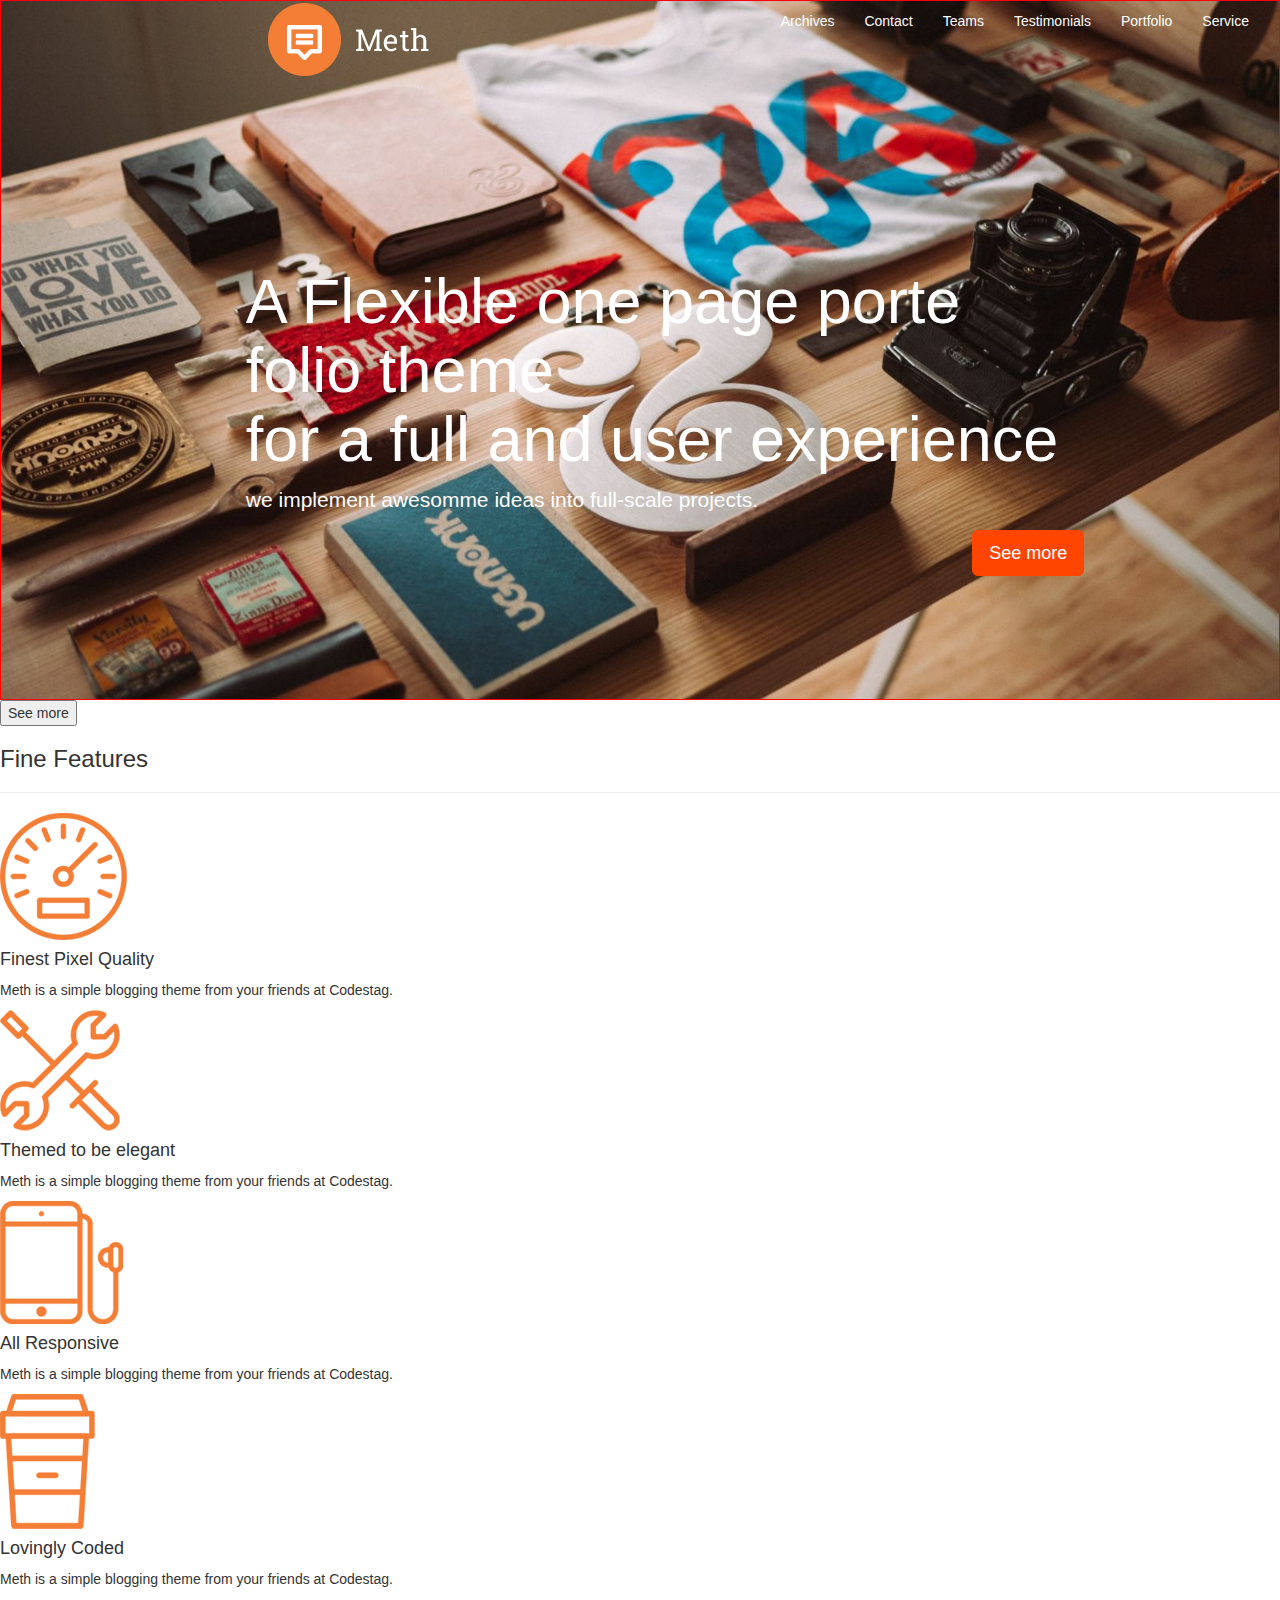
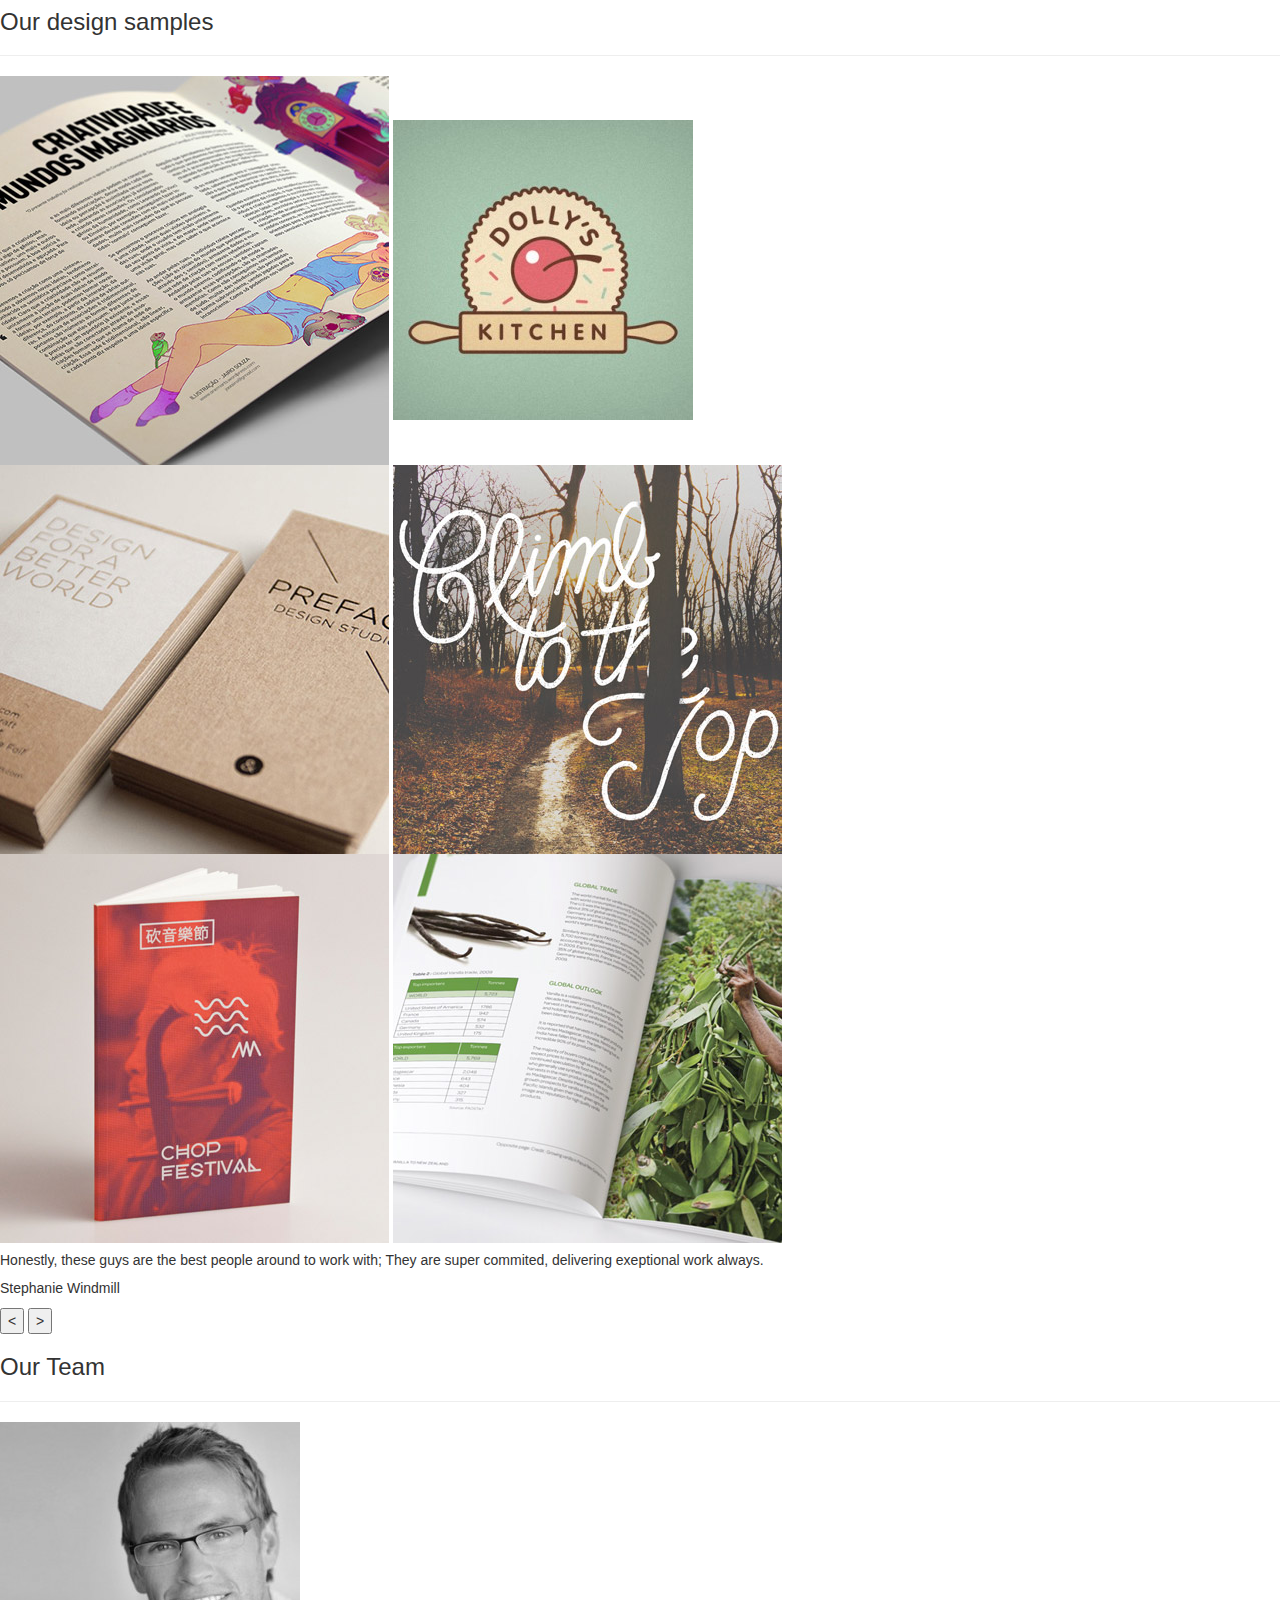
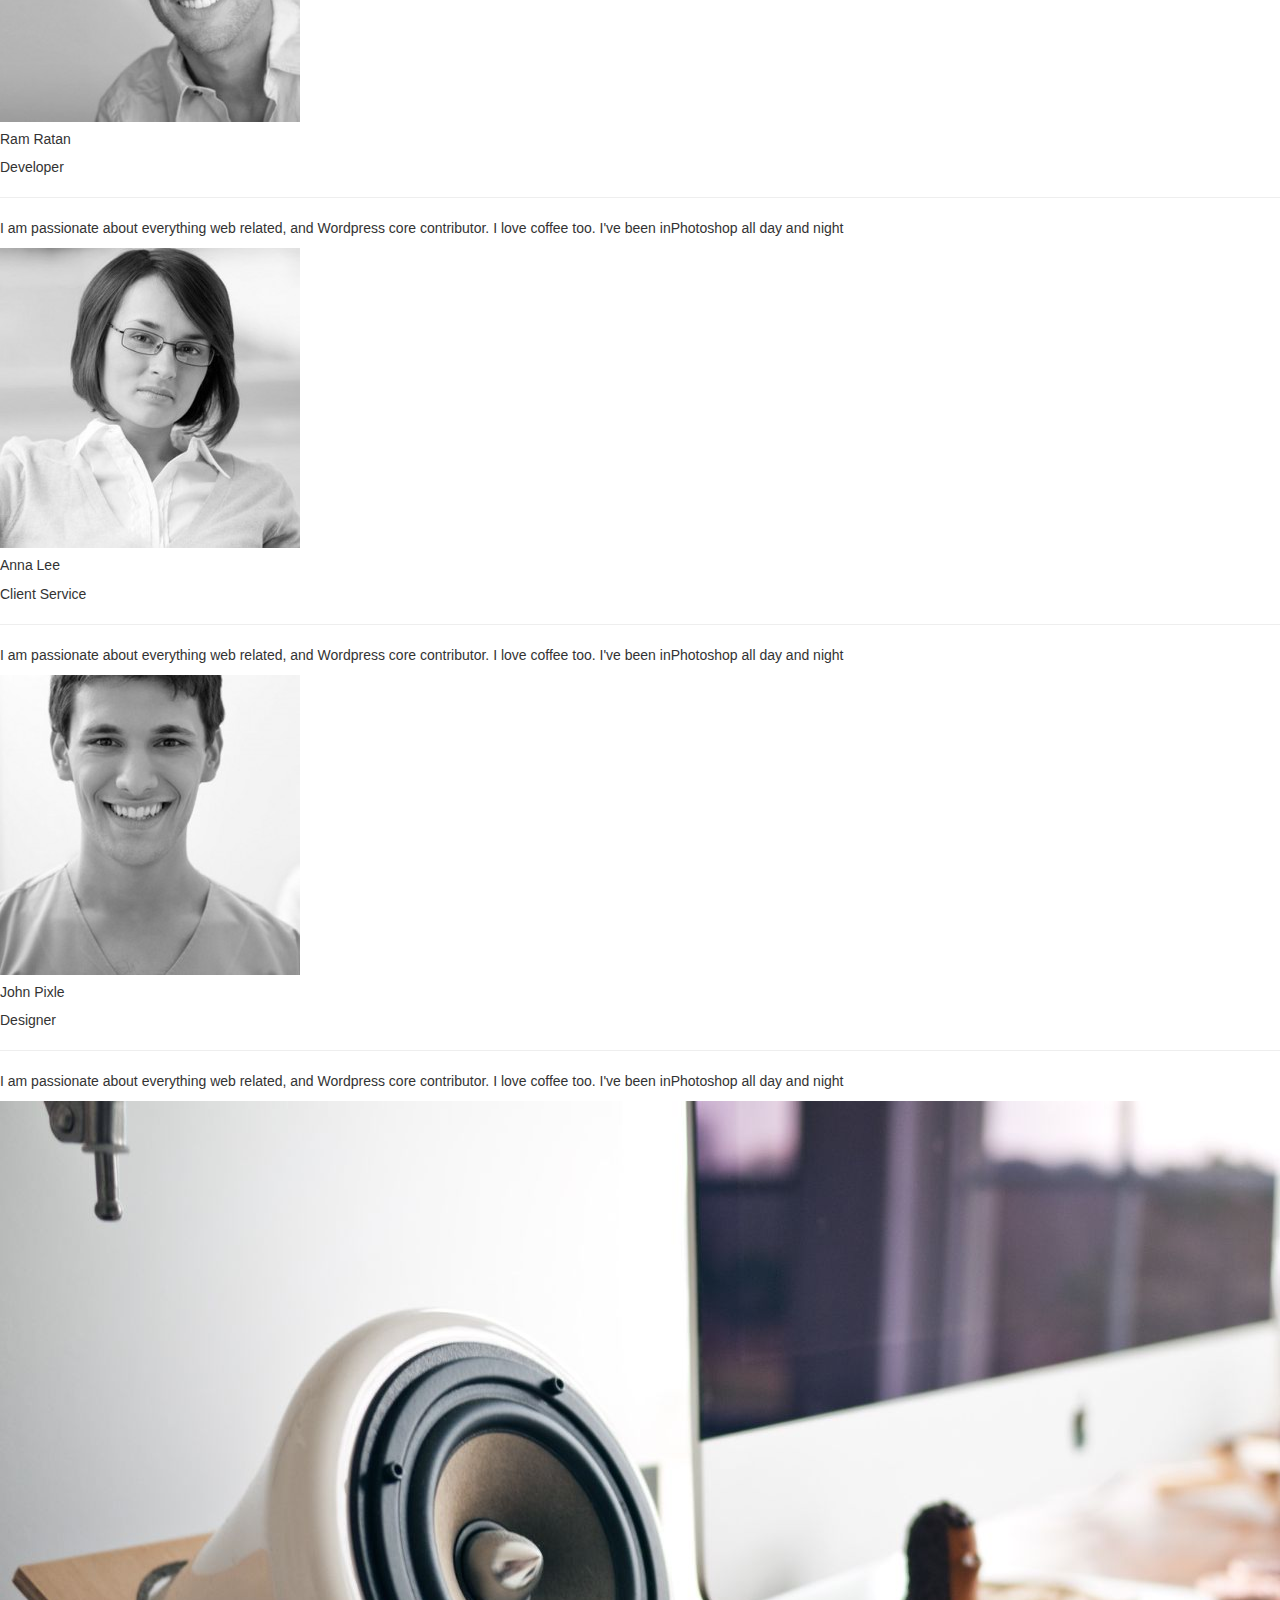
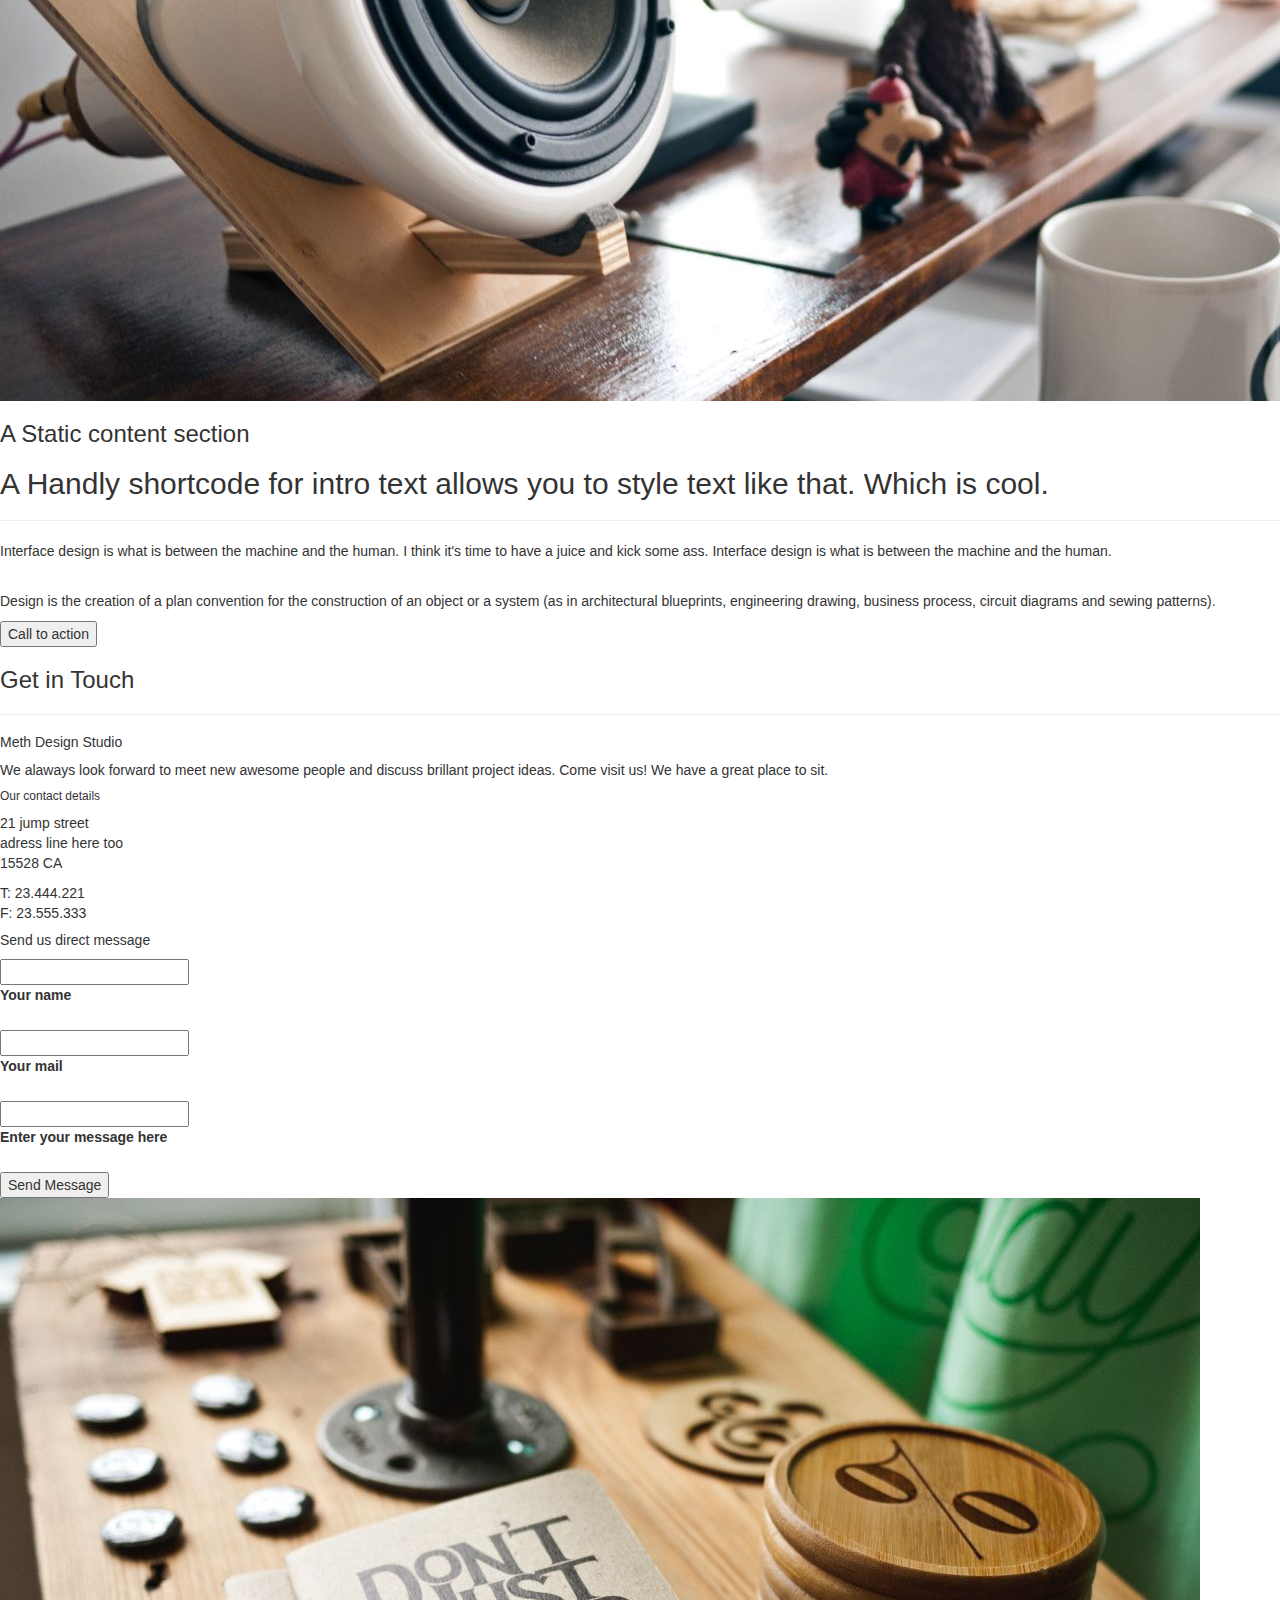
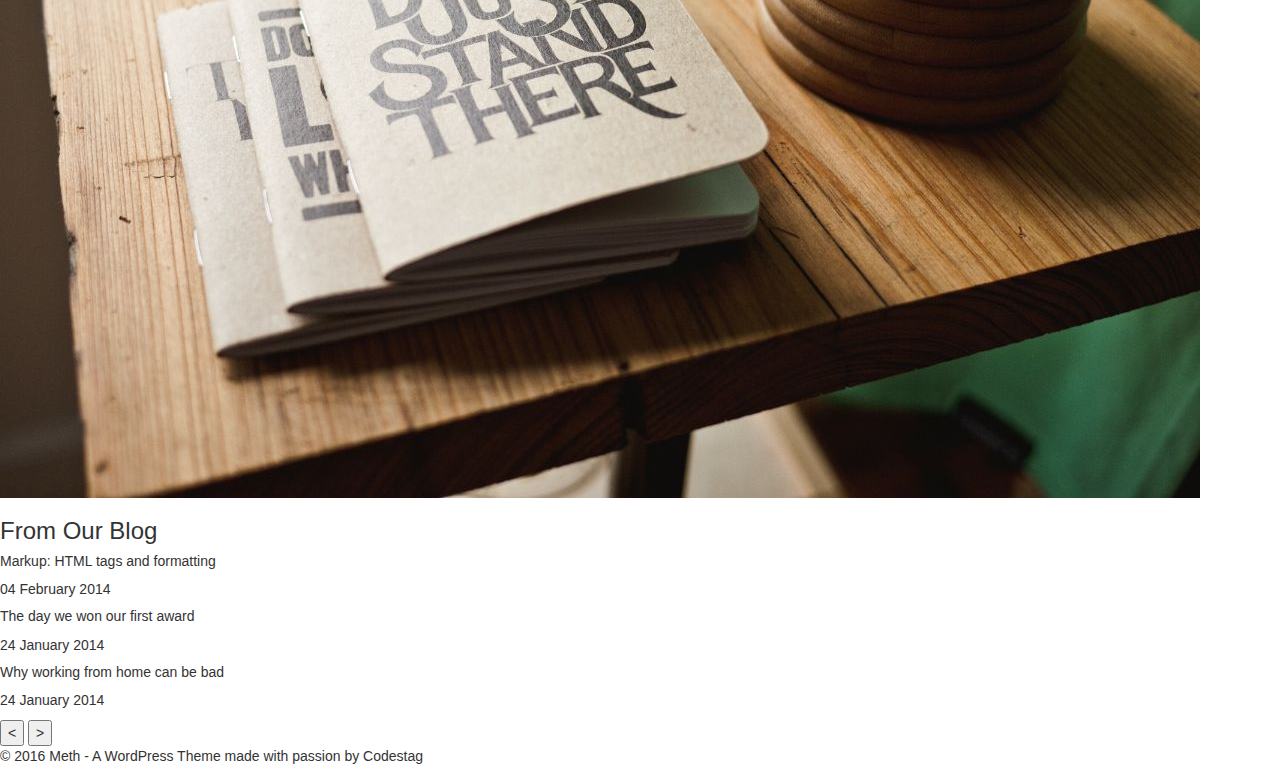
<file: index.html>
<!DOCTYPE html>
<html>
  <head>
        <meta charset="utf-8">
        <title>Maquette-2</title>
      <link rel="stylesheet" href="css/master.css">
      <link rel="stylesheet" href=css/bootstrapCustom.css>
        <script src="js/jquery.js"></script>

  </head>
  <body>

    
      <header >


        <div id="jumble" class="container1">

            <div class="container-fluid">
                  <!-- <a class="navbar-brand" href="#">
                         <img alt="Brand" src="...">
                       </a> -->
               <nav class=".navbar-default .navbar-nav  " >
                     <a id= class="navbar-brand" href="#">
                        <img src="./img/logo.png" alt="Brand" class="logos">
               <!-- <img class="logo" src="./img/logo.png" class="logo">  -->
                     </a>
                <ul class="nav">
                   <li><a href="#"> Service</a></li>
                   <li><a href="index.html">   Portfolio</a></li>
                   <li><a href="index.html">    Testimonials</a></li>
                   <li><a href="#stitre">    Teams</a></li>
                   <li><a href="index.html">    Contact</a></li>
                   <li><a href="index.html">    Archives</a></li>
                </ul>
              </nav>


              <div class="jumbotron">
           <h1 class="titre">A Flexible one page porte folio theme</br>for a full and user experience </h1>
           <p class="sous-titre"> we implement awesomme ideas into full-scale projects.</p>
           <!-- <button type="button1" name="button1">See more</button> -->
          <p><a class="btn btn-warning btn-lg" href="button1" role="button">See more</a></p>
         </div>
       </div>
     </div>
     </div>
      </header>






          <div class="titre">




          <input class="button1" type="submit" name="valider" value="See more"/>
        </div>
      </header>
      <div class="stitre">
        <h3>Fine Features</h3>
          <div class="ligne">
            <hr>
          </div>
      </div>
      <section class="section1">
        <article>
          <div class="bloc">
            <img class="image" src="img/icon1.png" alt="icone 1"/>
            <div class="bloctexte">
              <h4>Finest Pixel Quality</h4>
              <p> Meth is a simple blogging theme from your friends at Codestag.</p>
            </div>
          </div>
          <div class="bloc">
            <img class="image" src="img/icon4.png" alt="icone 2"/>
            <div class="bloctexte">
              <h4>Themed to be elegant</h4>
              <p> Meth is a simple blogging theme from your friends at Codestag.</p>
            </div>
          </div>
        </article>

        <article>
          <div class="bloc">
            <img class="image" src="img/icon2.png" alt="icone 4"/>
            <div class="bloctexte">
              <h4>All Responsive</h4>
              <p> Meth is a simple blogging theme from your friends at Codestag.</p>
            </div>
          </div>
          <div class="bloc">
            <img id="imageB" src="img/icon3.png" alt="icone 3"/>
            <div class="bloctexte">
              <h4>Lovingly Coded</h4>
              <p> Meth is a simple blogging theme from your friends at Codestag.</p>
            </div>
          </div>
        </article>
      </section>

      <div class="stitre">
        <h3>Our design samples</h3>
          <div class="ligne">
            <hr>
          </div>
      </div>

      <ul class="menu2">
        <a id="aspec" href="#">All</a>
        <a href="#">Design</a>
        <a href="#">Illustration</a>
        <a href="#">Logo Design</a>
        <a href="#">Typography</a>
      </ul>

      <section class="section2">
        <article>
          <img src="img/portfolio1.jpg" alt="image1"/>
          <img id="imgspec" src="img/portfolio4.jpg" alt="image4"/>
        </article>
        <article>
          <img src="img/portfolio2.jpg" alt="image2"/>
          <img src="img/portfolio5.jpg" alt="image5"/>
        </article>
        <article>
          <img src="img/portfolio3.jpg" alt="image3"/>
          <img src="img/portfolio6.jpg" alt="image6"/>
        </article>
      </section>

      <section class="bandeau">
        <h5>Honestly, these guys are the best people around to work with; They are super commited, delivering exeptional work always.</h5>
      <p>Stephanie Windmill</p>
      <form class="buttonglobal" name="switch" method="post" action="index.html">
        <input class="buttonx" type="submit" name="previous" value="<"/>
        <input class="buttonx" type="submit" name="next" value=">"/>
      </form>
      </section>
      <div class="stitre">
        <h3 id="stitre">Our Team</h3>
          <div class="ligne">
            <hr>
          </div>
      </div>

      <section class="section3">
        <article>
          <img src="img/team1.jpg" alt="portrait1"/>
          <h5>Ram Ratan</h5>
          <p>Developer</p>
          <hr>
          <p> I am passionate about everything web related, and Wordpress core contributor. I love coffee too. I've been inPhotoshop all day and night</p>
       </article>
       <article>
          <img src="img/team2.jpg" alt="portrait2"/>
          <h5>Anna Lee</h5>
          <p>Client Service</p>
          <hr>
          <p> I am passionate about everything web related, and Wordpress core contributor. I love coffee too. I've been inPhotoshop all day and night</p>
       </article>
       <article>
          <img src="img/team3.jpg" alt="portrait3"/>
          <h5>John Pixle</h5>
          <p>Designer</p>
          <hr>
          <p> I am passionate about everything web related, and Wordpress core contributor. I love coffee too. I've been inPhotoshop all day and night</p>
       </article>
     </section>

     <section class="section4">
       <img id="back2" src="img/image2.jpg"/>
         <div class="content1">
           <h3>A Static content section</h3>
           <h2>A Handly shortcode for intro text allows you to style text like that. Which is cool.</h2><hr>
           <p>Interface design is what is between the machine and the human. I think it's time to have a juice and kick some ass. Interface design is what is between the machine and the human.</p></br>
           <p>Design is the creation of a plan convention for the construction of an object or a system (as in architectural blueprints, engineering drawing, business process, circuit diagrams and sewing patterns).</p>

          <input class="button2" type="submit" name="valider" value="Call to action"/>
        </div>
     </section>

     <div class="stitre">
       <h3>Get in Touch</h3>
        <div class="ligne">
          <hr>
        </div>
     </div>

       <section class="section5">
         <article id="art1">
             <h5>Meth Design Studio</h5>
             <p>We alaways look forward to meet new awesome people and discuss brillant project ideas. Come visit us! We have a great place to sit.</p>
          <div class="menuf">
              <div class="adress">
                <h6>Our contact details</h6>
                <p>21 jump street</br>
                  adress line here too</br>
                  15528 CA</p>
              </div>

              <div class="mail">
                <a href="#">hello@meth.com</a>
                <p>T: 23.444.221</br>
                  F: 23.555.333</p>
              </div>
           </div>
           <div class="logof">
             <i class="fa fa-twitter-square fa-3x" aria-hidden="true"></i>
             <i class="fa fa-dribbble fa-3x" aria-hidden="true"></i>
             <i class="fa fa-camera fa-3x" aria-hidden="true"></i>
           </div>
         </article>
         <article id="art2">
           <h5>Send us direct message</h5>

           <form name="contact" method="post" action="index.html">
           <input class="formulaire" type="text" name="name"/></br>
           <label for="name">Your name</label></br></br>
           <input class="formulaire" type="email" name="usermail"></br>
           <label for="usermail">Your mail</label></br></br>
           <input id="biginput" type="text" name="describe"></br>
           <label for="describe">Enter your message here</label></br></br>
           <input class="button3" type="submit" name="valider" value="Send Message"/>
           </form>
         </article>
       </section>

       <section class="section6">
         <img id="back3" src="img/image3.jpg"/>
         <div class="endbox">
            <h3>From Our Blog</h3>
            <div class="ending">
            <article>
              <h5>Markup: HTML tags and formatting</h5>
              <p>04 February 2014</p>
            </article>
            <article>
              <h5>The day we won our first award</h5>
              <p>24 January 2014</p>
            </article>
            <article>
              <h5>Why working from home can be bad</h5>
              <p>24 January 2014</p>
            </article>
          </div>
          <form class="buttonglobal2" name="switchf" method="post" action="index.html">
            <input class="buttony" type="submit" name="previousf" value="<"/>
            <input class="buttony" type="submit" name="nextf" value=">"/>
          </form>
        </div>
       </section>

      <footer>
        <p>© 2016 <span>Meth </span>- A WordPress Theme made with passion by <span>Codestag</span></p>
      </footer>

    </main>
  </body>
</html>
</file>
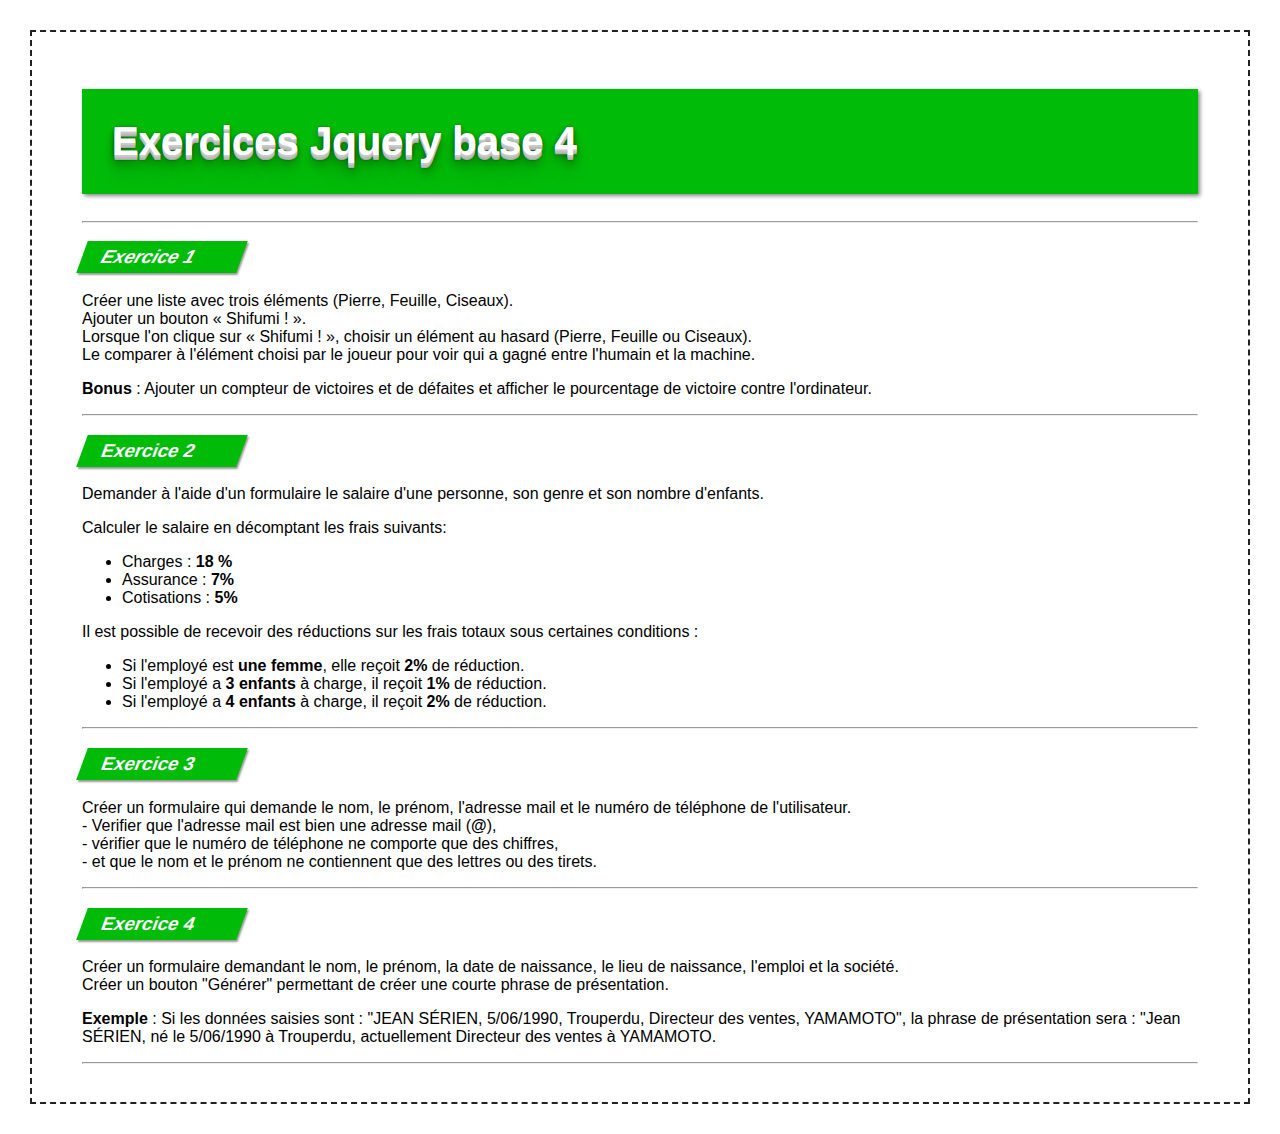
<file: fonts/jquery-exercises-base4-master/index.html>
<!DOCTYPE html>
<html lang="fr">
    <head>
        <meta charset="utf-8">
        <title>Jquery exercices base 3</title>
        <link rel="stylesheet" href="style.css">
        <script src="jquery.js"></script>
    </head>
    <body>
        <h1>Exercices Jquery base 4</h1>

        <hr>
        <!-------------------------------------------- Exercice 1 -------------------------------------->
        <h3><em>Exercice 1</em></h3>
        <p>Créer une liste avec trois éléments (Pierre, Feuille, Ciseaux).<br>
            Ajouter un bouton « Shifumi ! ». <br>
            Lorsque l'on clique sur « Shifumi ! », choisir un élément au hasard (Pierre, Feuille ou Ciseaux).<br>
            Le comparer à l'élément choisi par le joueur pour voir qui a gagné entre l'humain et la machine. </p>
        <p><b>Bonus</b> : Ajouter un compteur de victoires et de défaites et afficher le pourcentage de victoire contre l'ordinateur. </p>
        <hr>
        <!-------------------------------------------- Exercice 2 -------------------------------------->
        <h3>Exercice 2</h3>
        <p>
            Demander à l'aide d'un formulaire le salaire d'une personne, son genre et son nombre d'enfants.</p>
        <p> Calculer le salaire en décomptant les frais suivants:
            <ul>
            <li>Charges : <b>18 %</b></li>
            <li> Assurance : <b>7%</b></li>
            <li>Cotisations : <b>5%</b></li>
            </ul>


        Il est possible de recevoir des réductions sur les frais totaux sous certaines conditions :
        <ul>
            <li>Si l'employé est <b>une femme</b>, elle reçoit <b>2%</b> de réduction.</li>
            <li>Si l'employé a <b>3 enfants </b>à charge, il reçoit <b>1% </b>de réduction.</li>
            <li> Si l'employé a <b>4 enfants </b>à charge, il reçoit <b>2% </b>de réduction.</li>
        </ul>

        </p>
        <hr>
        <!-------------------------------------------- Exercice 3 -------------------------------------->
        <h3>Exercice 3</h3>
        <p>Créer un formulaire qui demande le nom, le prénom, l'adresse mail et le numéro de téléphone de l'utilisateur.<br>
            - Verifier que l'adresse mail est bien une adresse mail (<b>@</b>),  <br>
            - vérifier que le numéro de téléphone ne comporte que des chiffres,<br>
            - et que le nom et le prénom ne contiennent que des lettres ou des tirets. </p>


        <hr>
        <!-------------------------------------------- Exercice 4 -------------------------------------->
        <h3>Exercice 4</h3>
        <p>Créer un formulaire demandant le nom, le prénom, la date de naissance, le lieu de naissance, l'emploi et la société.
            <br>
            Créer un bouton "Générer" permettant de créer une courte phrase de présentation. </p>
        <p><b>Exemple</b> : Si les données saisies sont : "JEAN SÉRIEN, 5/06/1990, Trouperdu, Directeur des ventes, YAMAMOTO", la phrase de présentation sera : "Jean SÉRIEN, né le 5/06/1990 à Trouperdu, actuellement Directeur des ventes à YAMAMOTO.


        </p>
        <hr>


    </body>
</html>
</file>
<file: css/master.css>
#jumble{
	background-image: url("../img/image1.jpg");
	background-repeat: no-repeat;
	background-size: cover;
	border: 1px solid red;
	height: 700px;
	width: auto;
	padding-left: 50px;

}
/*commit*/

.logos{
	float: left;
	margin-left: -78vw;

}
#nav , a{
  float:right;
  text-decoration: none;
  word-spacing: normal;
}



#logos{
  margin-left:10%;
  float:left;
}


>>>>>>> origin/master
ul {
  display:flex;
  float:right;

}

li {
  text-decoration: none;

}

h1 .titre {
  color:white;
}

.sous-titre{
color:white;
}

#logo{
  margin:12.5%
}
</file>
<file: fonts/jquery-exercises-base4-master/style.css>
body{
    border: 2px dashed #222;
    margin: 30px;
    padding: 30px 50px;
    font-family: sans-serif;
}
hr{
    color: #eee;
}
h1{
    padding: 30px;
    color: #fff;
    font-size: 2.5em;
    background-color: #00bc09;
    text-shadow: 0 1px 0 #ccc,
    0 2px 0 #c9c9c9,
    0 3px 0 #bbb,
    0 4px 0 #b9b9b9,
    0 5px 0 #aaa,
    0 6px 1px rgba(0,0,0,.1),
    0 0 5px rgba(0,0,0,.1),
    0 1px 3px rgba(0,0,0,.3),
    0 3px 5px rgba(0,0,0,.2),
    0 5px 10px rgba(0,0,0,.25),
    0 10px 10px rgba(0,0,0,.2),
    0 20px 20px rgba(0,0,0,.15);
    box-shadow: 2px 2px 4px #888;

}
h3{
    width: 120px;
    padding: 5px 20px;
    color: #fff;
    transform: skew(-20deg);
    box-shadow: 2px 2px 2px #999;
    background-color: #00bc09;
}
</file>
